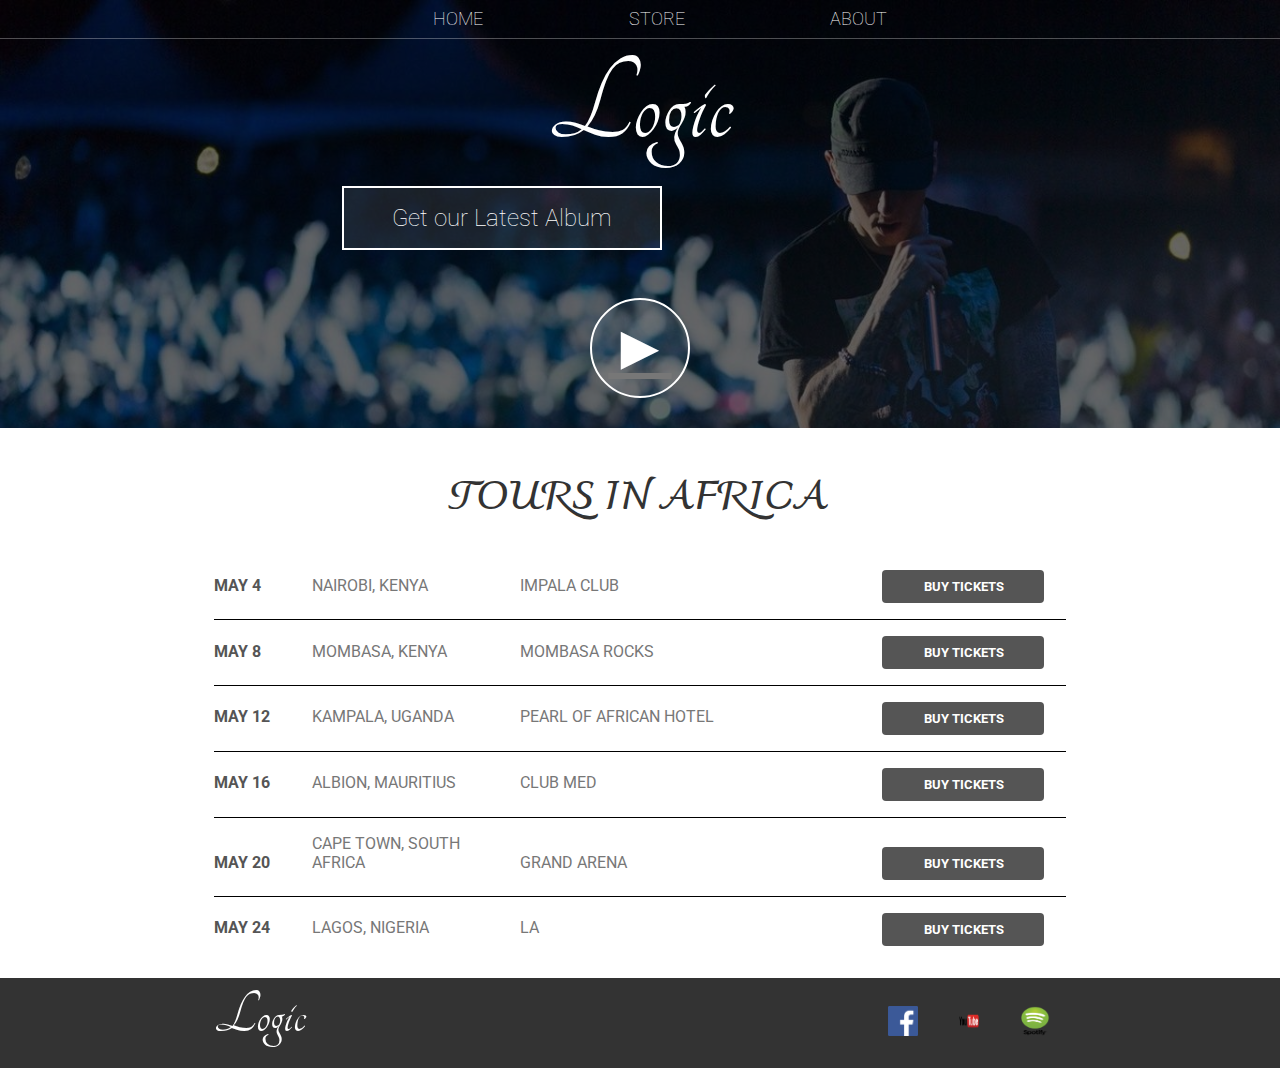
<file: index.html>
<!DOCTYPE html>
<html lang="en">
<head>
    <meta charset="UTF-8">
    <meta name="viewport" content="width=device-width, initial-scale=1.0">
    <meta http-equiv="X-UA-Compatible" content="ie=edge">
    <meta name = "description" content="Information about Logic concerts venues and dates">
    <link rel="stylesheet" href="style.css">
    <title>LOGIC</title>
</head>
<body>
    <header class="main-header">

        <nav class="nav main-nav">
            <ul>
                <li><a href="#">HOME</a></li>
                <li><a href="store.html">STORE</a></li>
                <li><a href="about.html">ABOUT</a></li>
            </ul>
        </nav>
        <h1 class="artist-name artist-name-large">Logic</h1>
        <div class="container">
            <a href="store.html"><button class="btn btn-header" type="button">Get our Latest Album</button></a>
        </div>
        <a href="store.html"><button class="btn btn-header btn-play" type="button">&#9658;</button></a>
    </header>
    <section class="content-section container">
        <h2 class="section-header">TOURS IN AFRICA</h2>
        <div class="tour-row">
            <strong class="tour-item tour-date">MAY 4</strong>
            <span class="tour-item tour-city">NAIROBI, KENYA</span>
            <span class="tour-item tour-arena">IMPALA CLUB</span>
            <button type="button" class="btn tour-item tour-btn btn-primary">BUY TICKETS</button>
        </div>
        <div class="tour-row">
                <strong class="tour-item tour-date">MAY 8</strong>
                <span class="tour-item tour-city">MOMBASA, KENYA</span>
                <span class="tour-item tour-arena">MOMBASA ROCKS</span>
                <button type="button" class="btn tour-item tour-btn btn-primary">BUY TICKETS</button>
            </div>
        <div class="tour-row">
            <strong class="tour-item tour-date">MAY 12</strong>
            <span class="tour-item tour-city">KAMPALA, UGANDA</span>
            <span class="tour-item tour-arena">PEARL OF AFRICAN HOTEL</span>
            <button type="button" class="btn tour-item tour-btn btn-primary">BUY TICKETS</button>
        </div>
        <div class="tour-row">
            <strong class="tour-item tour-date">MAY 16</strong>
            <span class="tour-item tour-city">ALBION, MAURITIUS</span>
            <span class="tour-item tour-arena">CLUB MED</span>
            <button type="button" class="btn tour-item tour-btn btn-primary">BUY TICKETS</button>
        </div>
        <div class="tour-row">
            <strong class="tour-item tour-date">MAY 20</strong>
            <span class="tour-item tour-city">CAPE TOWN, SOUTH AFRICA</span>
            <span class="tour-item tour-arena">GRAND ARENA</span>
            <button type="button" class="btn tour-item tour-btn btn-primary">BUY TICKETS</button>
        </div>
        <div class="tour-row">
            <strong class="tour-item tour-date">MAY 24</strong>
            <span class="tour-item tour-city">LAGOS, NIGERIA</span>
            <span class="tour-item tour-arena">LA</span>
            <button type="button" class="btn tour-item tour-btn btn-primary">BUY TICKETS</button>
        </div>
    </section>
    <footer class="main-footer">
        <div class="container main-footer-container">
            <h3 class="artist-name">Logic</h3> 
            <ul class="nav footer-nav">
                <ul>
                    <li>
                        <a href="https://www.facebook.com/" target="_blank">
                            <img src="img/facebook.png" width="100" height="100">
                        </a>
                    </li>
                    <li>
                        <a href="https://www.youtube.com/" target="_blank">
                            <img src="img/youtube.png" width="100" height="100">
                        </a>
                    </li>
                    <li>
                        <a href="https://www.spotify.com/" target="_blank">
                            <img src="img/spotify.png" width="100" height="100">
                        </a>
                    </li>
                </ul> 
            </ul> 
        </div>
    </footer>
</body>
</html>
</file>
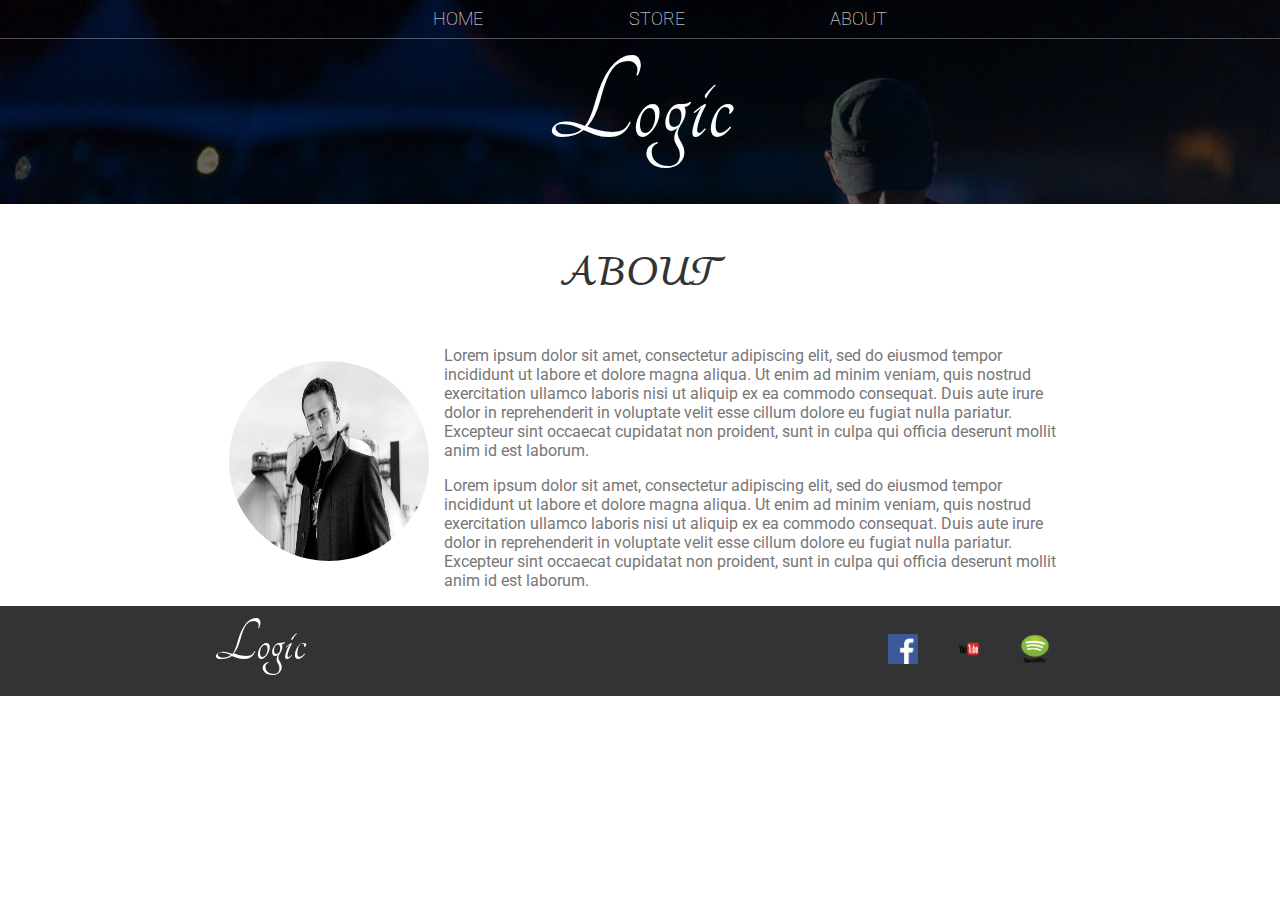
<file: about.html>
<!DOCTYPE html>
<html lang="en">
<head>
    <meta charset="UTF-8">
    <meta name="viewport" content="width=device-width, initial-scale=1.0">
    <meta http-equiv="X-UA-Compatible" content="ie=edge">
    <meta name = "description" content="About Logic">
    <link rel="stylesheet" href="style.css">
    <title>Logic | About</title>
</head>
<body>
    <header class="main-header">

        <nav class="nav main-nav">
            <ul>
                <li><a href="index.html">HOME</a></li>
                <li><a href="store.html">STORE</a></li>
                <li><a href="#">ABOUT</a></li>
            </ul>
        </nav>
        <h1 class="artist-name artist-name-large">Logic</h1>
        
    </header>

    <section class="content-section container">
        <h2 class="section-header">ABOUT</h2>
        <img class="about-artist-image" src="img/3.jpg">
        <p>
            Lorem ipsum dolor sit amet, consectetur adipiscing elit, sed do eiusmod tempor incididunt ut labore et dolore magna aliqua.
            Ut enim ad minim veniam, quis nostrud exercitation ullamco laboris nisi ut aliquip ex ea commodo consequat. Duis aute irure dolor in reprehenderit in voluptate velit esse cillum dolore eu fugiat nulla pariatur.
            Excepteur sint occaecat cupidatat non proident, sunt in culpa qui officia deserunt mollit anim id est laborum.
        </p>
        <p>
            Lorem ipsum dolor sit amet, consectetur adipiscing elit, sed do eiusmod tempor incididunt ut labore et dolore magna aliqua.
            Ut enim ad minim veniam, quis nostrud exercitation ullamco laboris nisi ut aliquip ex ea commodo consequat. Duis aute irure dolor in reprehenderit in voluptate velit esse cillum dolore eu fugiat nulla pariatur.
            Excepteur sint occaecat cupidatat non proident, sunt in culpa qui officia deserunt mollit anim id est laborum.
        </p>
    </section>
    <footer class="main-footer">
        <div class="container main-footer-container">
            <h3 class="artist-name">Logic</h3> 
            <ul class="nav footer-nav">
                <ul>
                    <li>
                        <a href="https://www.facebook.com/" target="_blank">
                            <img src="img/facebook.png" width="100" height="100">
                        </a>
                    </li>
                    <li>
                        <a href="https://www.youtube.com/" target="_blank">
                            <img src="img/youtube.png" width="100" height="100">
                        </a>
                    </li>
                    <li>
                        <a href="https://www.spotify.com/" target="_blank">
                            <img src="img/spotify.png" width="100" height="100">
                        </a>
                    </li>
                </ul> 
            </ul> 
        </div>
    </footer>
</body>
</html>
</file>
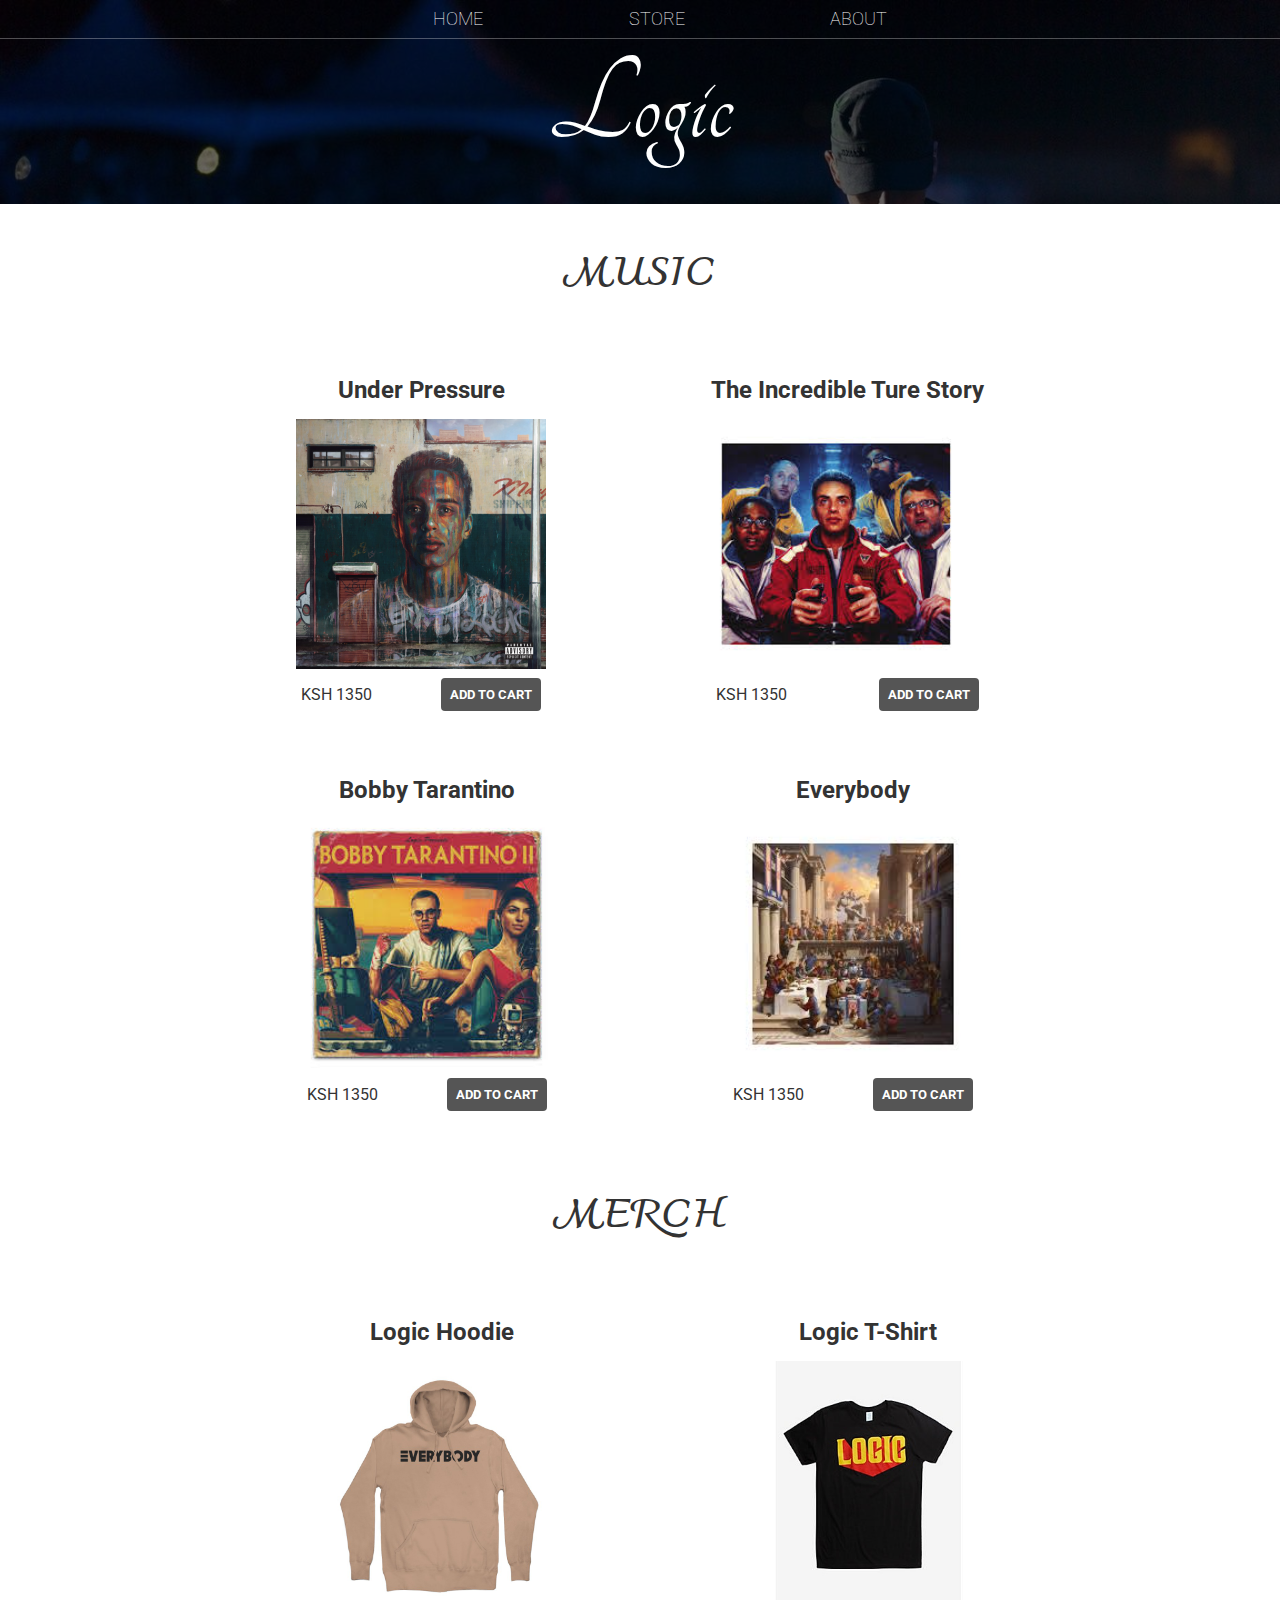
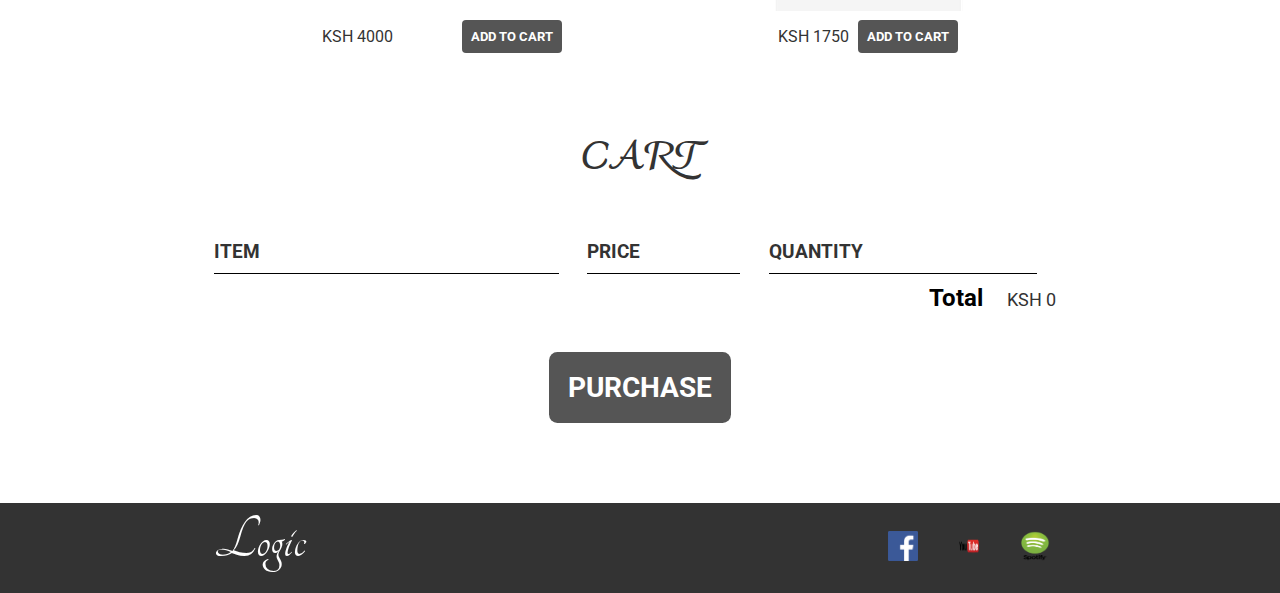
<file: store.html>
<!DOCTYPE html>
<html lang="en">
<head>
    <meta charset="UTF-8">
    <meta name="viewport" content="width=device-width, initial-scale=1.0">
    <meta http-equiv="X-UA-Compatible" content="ie=edge">
    <meta name = "description" content="About Logic">
    <link rel="stylesheet" href="style.css">
    <title>Logic | STORE</title>
</head>
<body>
    <header class="main-header">

        <nav class="main-nav nav">
            <ul>
                <li><a href="index.html">HOME</a></li>
                <li><a href="#">STORE</a></li>
                <li><a href="about.html">ABOUT</a></li>
            </ul>
        </nav>
        <h1 class="artist-name artist-name-large">Logic</h1>
        
    </header>
    <section class="container content-section">
        <h2 class="section-header">MUSIC</h2>
        <div class="shop-items">
            <div class="shop-item">
                <span class="shop-item-title">Under Pressure</span>
                <img class="shop-item-image" src="img/album.jpg">
                <div class="shop-item-details">
                    <span class="shop-item-price">KSH 1350</span>
                    <button class="btn btn-primary shop-item-button" role="buttons">ADD TO CART</button>
                </div>
            </div>
            <div class="shop-item">
                <span class="shop-item-title">The Incredible Ture Story</span>
                <img class="shop-item-image" src="img/album2.jpg">
                <div class="shop-item-details">
                    <span class="shop-item-price">KSH 1350</span>
                    <button class="btn btn-primary shop-item-button" role="buttons">ADD TO CART</button>
                </div>
            </div>
            <div class="shop-item">
                <span class="shop-item-title">Bobby Tarantino</span>
                <img class="shop-item-image" src="img/album3.jpg">
                <div class="shop-item-details">
                    <span class="shop-item-price">KSH 1350</span>
                    <button class="btn btn-primary shop-item-button" role="buttons">ADD TO CART</button>
                </div>
            </div>
            <div class="shop-item">
                <span class="shop-item-title">Everybody</span>
                <img class="shop-item-image" src="img/album4.jpg">
                <div class="shop-item-details">
                    <span class="shop-item-price">KSH 1350</span>
                    <button class="btn btn-primary shop-item-button" role="buttons">ADD TO CART</button>
                </div>
            </div>
        </div>
    </section>

    <section class="container content-section">
        <h2 class="section-header">MERCH</h2>
        <div class="shop-items">
            <div class="shop-item">
                <span class="shop-item-title">Logic Hoodie</span>
                <img class="shop-item-image" src="img/m1.jpg">
                <div class="shop-item-details">
                    <span class="shop-item-price">KSH 4000</span>
                    <button class="btn btn-primary shop-item-button" role="buttons">ADD TO CART</button>
                </div>
            </div>
            <div class="shop-item">
                <span class="shop-item-title">Logic T-Shirt</span>
                <img class="shop-item-image" src="img/m2.jpg">
                <div class="shop-item-details">
                    <span class="shop-item-price">KSH 1750</span>
                    <button class="btn btn-primary shop-item-button" role="buttons">ADD TO CART</button>
                </div>
            </div>
        </div>
    </section>

    <section class="container content-section">
        <h2 class="section-header">CART</h2>
        <div class="cart-row">
            <span class="cart-item cart-header cart-column">ITEM</span>
            <span class="cart-price cart-header cart-column">PRICE</span>
            <span class="cart-quantity cart-header cart-column">QUANTITY</span>
        </div>
        <div class="cart-items">
            
        </div>
        <div class="cart-total">
            <strong class="cart-total-title">Total</strong>
            <span class="cart-total-price">KSH 0</span>
        </div>
            <button class="btn btn-primary btn-purchase" role="button">PURCHASE</button>
    </section>
    
    <footer class="main-footer">
        <div class="container main-footer-container">
            <h3 class="artist-name">Logic</h3> 
            <ul class="nav footer-nav">
                <ul>
                    <li>
                        <a href="https://www.facebook.com/" target="_blank">
                            <img src="img/facebook.png" width="100" height="100">
                        </a>
                    </li>
                    <li>
                        <a href="https://www.youtube.com/" target="_blank">
                            <img src="img/youtube.png" width="100" height="100">
                        </a>
                    </li>
                    <li>
                        <a href="https://www.spotify.com/" target="_blank">
                            <img src="img/spotify.png" width="100" height="100">
                        </a>
                    </li>
                </ul> 
            </ul> 
        </div>
    </footer>
    <script src="main.js" async></script>
</body>
</html>
</file>
<file: style.css>
@import url('https://fonts.googleapis.com/css?family=Roboto:300,400,500');
@import url('https://fonts.googleapis.com/css?family=Tangerine:400,700');
@import url('https://fonts.googleapis.com/css?family=Charmonman:400,700');


* {
    box-sizing: border-box;
    font-family: "Roboto";
    color: #777;
}

html, body {
    margin: 0;
    padding: 0;
}

.nav ul {
    margin: 0;
}

.nav li {
    display: inline;
}

.nav a {
    display: inline-block;
    padding: .5em;
    color: white;
    text-decoration: none;
}

.main-nav {
    text-align: center;
    font-size: 1.1em;
    font-weight: lighter;
    border-bottom: 1px solid rgba(255, 255, 255, .3);
}

.main-nav li {
    padding: 0 5%;
}

.nav a:hover {
    background-color: rgba(255, 255, 255, .3);
}

.main-header {
    background-color: rgba(0, 0, 0, .6);
    background-image: url(img/bg1.jpg);
    background-blend-mode: multiply;
    background-size: cover;
    padding-bottom: 30px;
}

.artist-name {
    text-align: center;
    margin: 0;
    font-size: 4em;
    font-family: "Tangerine";
    font-weight: normal;
    color: white;
}

.artist-name-large {
    font-size: 8em;
}

.content-section {
    margin: 1em;
}

.container {
    max-width: 900px;
    margin: 0 auto;
    padding: 0 1.5em;
}

.section-header {
    font-family: "Charmonman";
    color: #333;
    text-align: center;
    font-size: 2.5em;
}

.about-artist-image {
    float: left;
    height: 200px;
    width: 200px;
    margin: 15px;
    border-radius: 50%;
}

.main-footer {
    background-color: #333;
    color: white;
    padding: .25em 0;
}

.main-footer-container {
    display: flex;

}

.main-footer-container ul {
    flex-grow: 1;
    text-align: end;
}

.footer-nav li {
    padding: 0 .5em;
}

.footer-nav img {
    width: 30px;
    height: 30px;
}

.btn {
    text-align: center;
    vertical-align: middle;
    padding: .67em;
    cursor: pointer;
}

.btn-header {
    margin: .5em 15% 2em 15%;
    color: white;
    border: 2px solid white;
    background-color: rgba(255, 255, 255, .1);
    border-radius: 0;
    font-size: 1.5em;
    font-weight: lighter;
    padding-left: 2em;
    padding-right: 2em;
}

.btn-header:hover {
    background-color: rgba(255, 255, 255, .3);
}

.btn-play {
    display: block;
    margin: 0 auto;
    color: white;
    font-size: 4em;
    border-radius: 50%;
    padding: 0;
    width: 100px;
    height: 100px;
}

.tour-row {
    border-bottom: 1px solid black;
    padding-bottom: 1em;
    margin-bottom: 1em;
}

.tour-row:last-child {
    border-bottom: none;
}

.tour-item {
    padding-right: .5em;
    display: inline-block;
}

.tour-date {
    color: #555;
    font-weight: bold;
    width: 11%;
}

.tour-city {
    width: 24%;
}

.tour-arena {
    width: 42%;
}

.tour-btn {
    width: 19%;
}

.btn-primary {
    color: white;
    background-color: #555;
    border: none;
    border-radius: .3em;
    font-weight: bold;
}

.btn-primary:hover {
    background-color: black;
}

.shop-item {
    margin: 30px;
}

.shop-item-title {
    display: block;
    width: 100%;
    text-align: center;
    font-weight: bold;
    font-size: 1.5em;
    color: #333;
    margin-bottom: 15px;
}

.shop-item-image {
    height: 250px;
}

.shop-item-details {
    display: flex;
    align-items: center;
    padding: 5px;
}

.shop-item-price{
    flex-grow: 1;
    color: #333;
}

.shop-items {
    display: flex;
    flex-wrap: wrap;
    justify-content: space-around;
}

.cart-header {
    font-weight: bold;
    font-size: 1.2em;
    color: #333;
}

.cart-column {
    display: flex;
    align-items: center;
    border-bottom: 1px solid black;
    margin-right: 1.5em;
    padding-bottom: 10px;
    margin-top: 10px;
}

.cart-row {
    display: flex;
}

.cart-item {
    width: 45%;
}

.cart-price {
    width: 20%;
    font-size: 1.2em;
    color: #333;
}

.cart-quantity {
    width: 35%;
}

.cart-item-title {
    color: #333;
    margin-left: .5em;
    font-size: 1.2em;
}

.cart-item-image {
    width: 75px;
    height: auto;
    border-radius: 10px;
}

.btn-danger {
    color: white;
    background-color: #EB5757;
    border: none;
    border-radius: .3em;
    font-weight: bold;
}

.btn-danger:hover {
    background-color: #CC4C4C;
}

.cart-quantity-input {
    height: 34px;
    width: 50px;
    border-radius: 5px;
    border: 1px solid #333; 
    background-color: #eee;
    color: black;
    text-align: center;
    font-size: 1.2em;
    margin-right: 25px;
}

.cart-row:last-child {
    border-bottom: 1px solid black;
}

.cart-row:last-child .cart-column {
    border: none;

}

.cart-total {
    text-align: end;
    margin-top: 10px;
    margin-right: 10px;
}

.cart-total-title {
    font-weight: bold;
    font-size: 1.5em;
    color: black;
    margin-right: 20px;
}

.cart-total-price {
    color: #333;
    font-size: 1.1em;
}

.btn-purchase {
    display: block;
    margin: 40px auto 80px auto;
    font-size: 1.75em;
}
</file>
